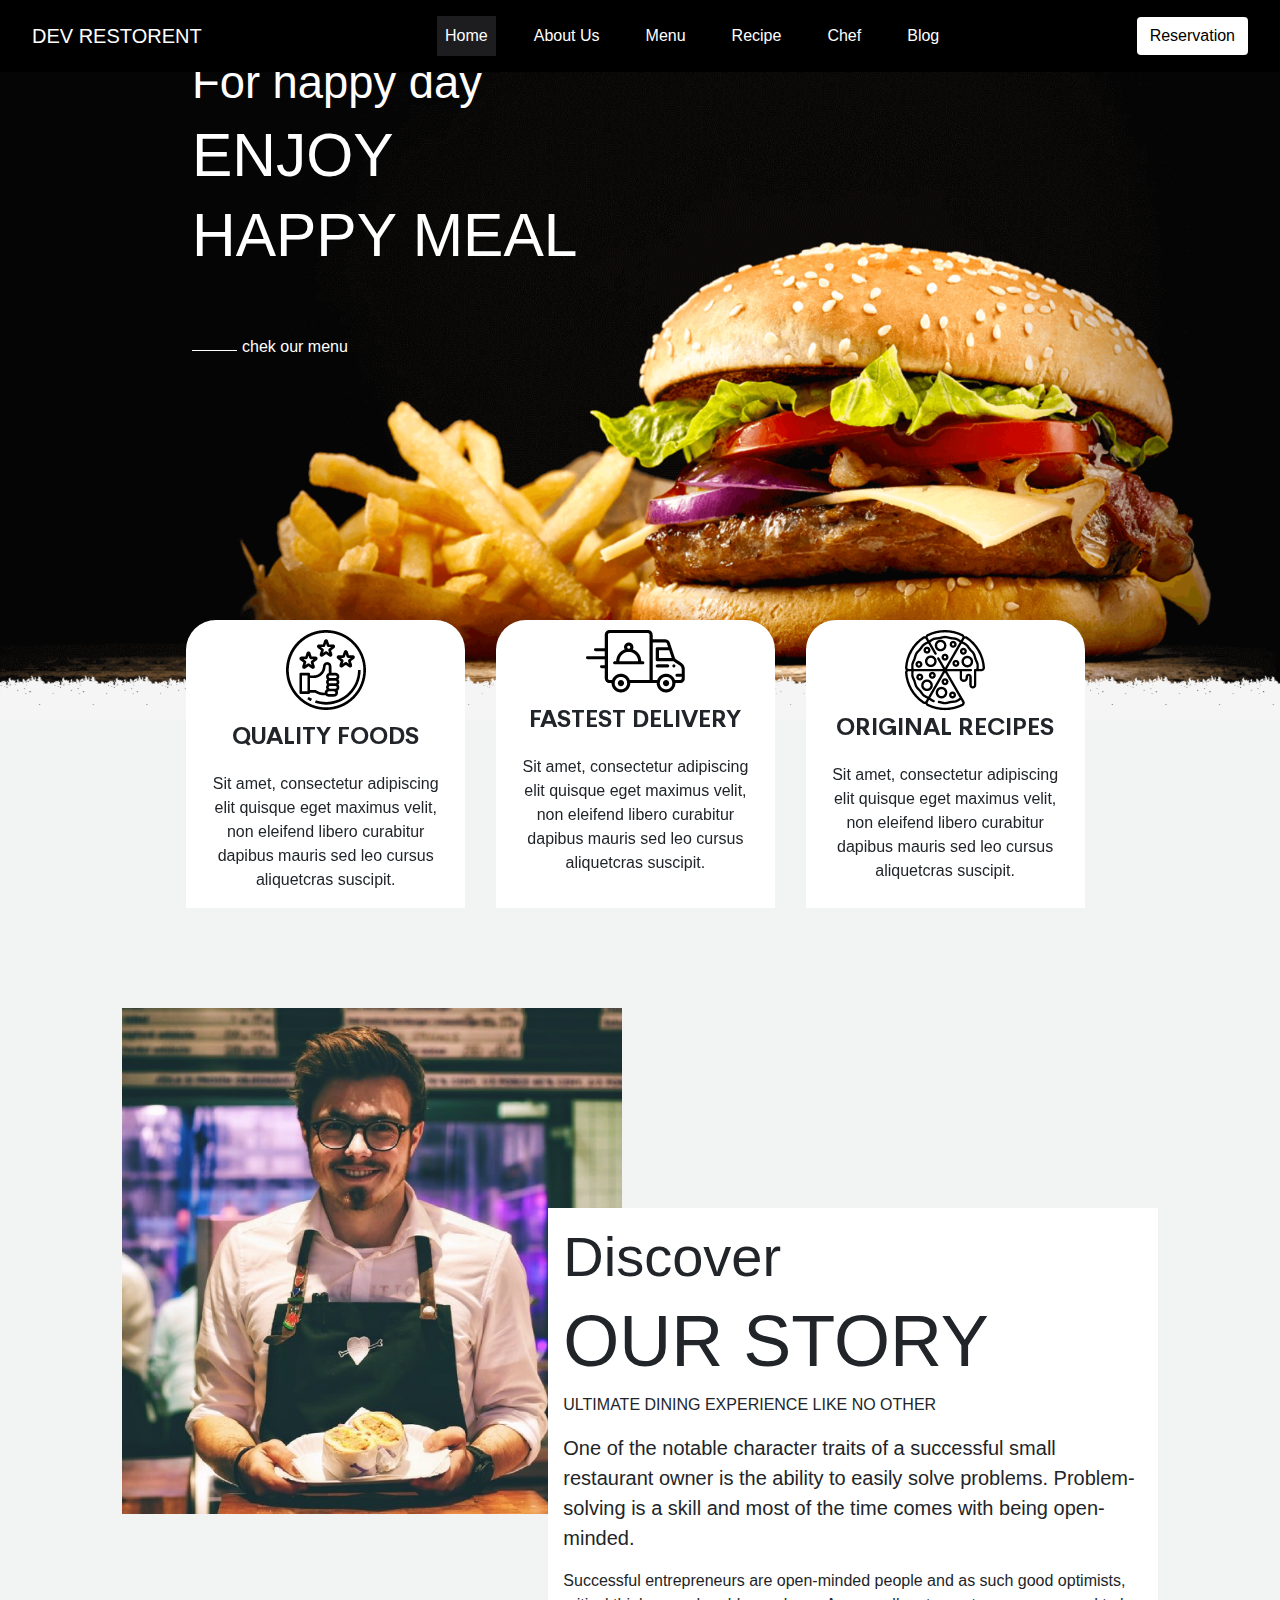
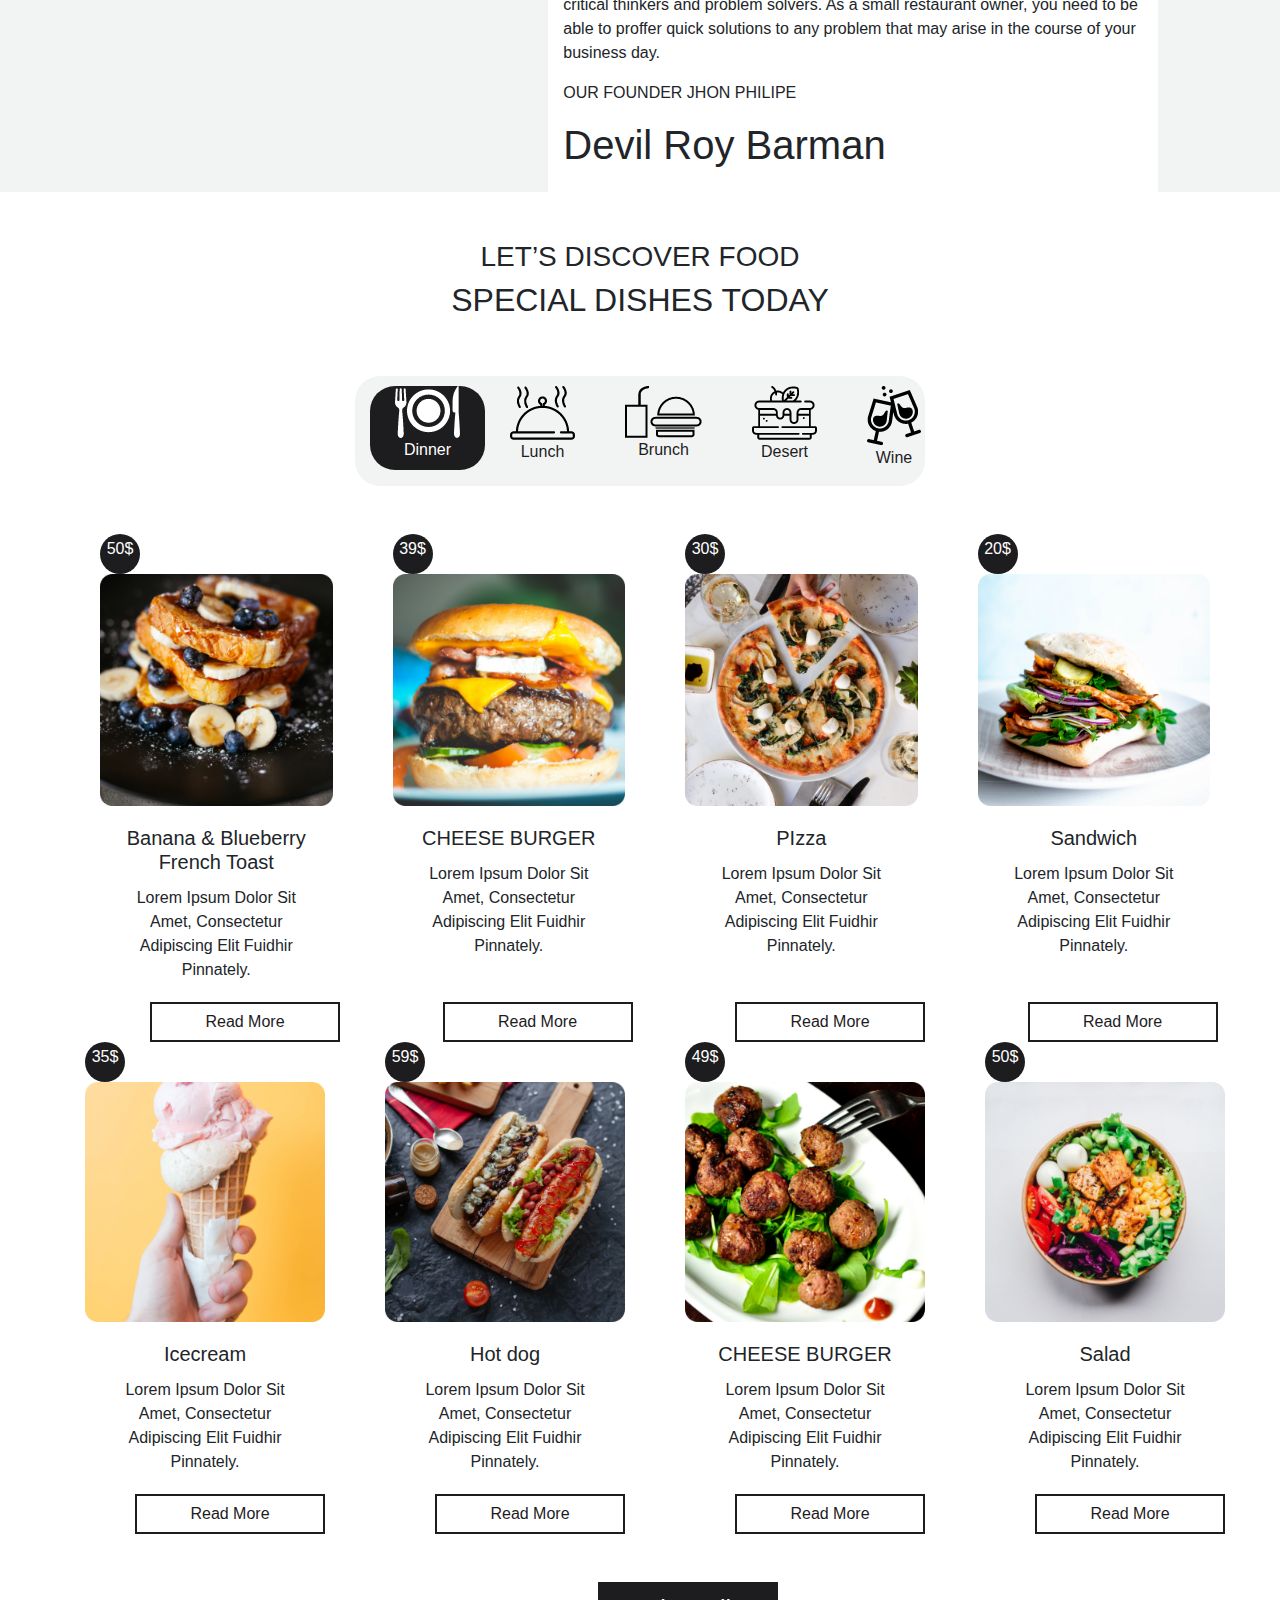
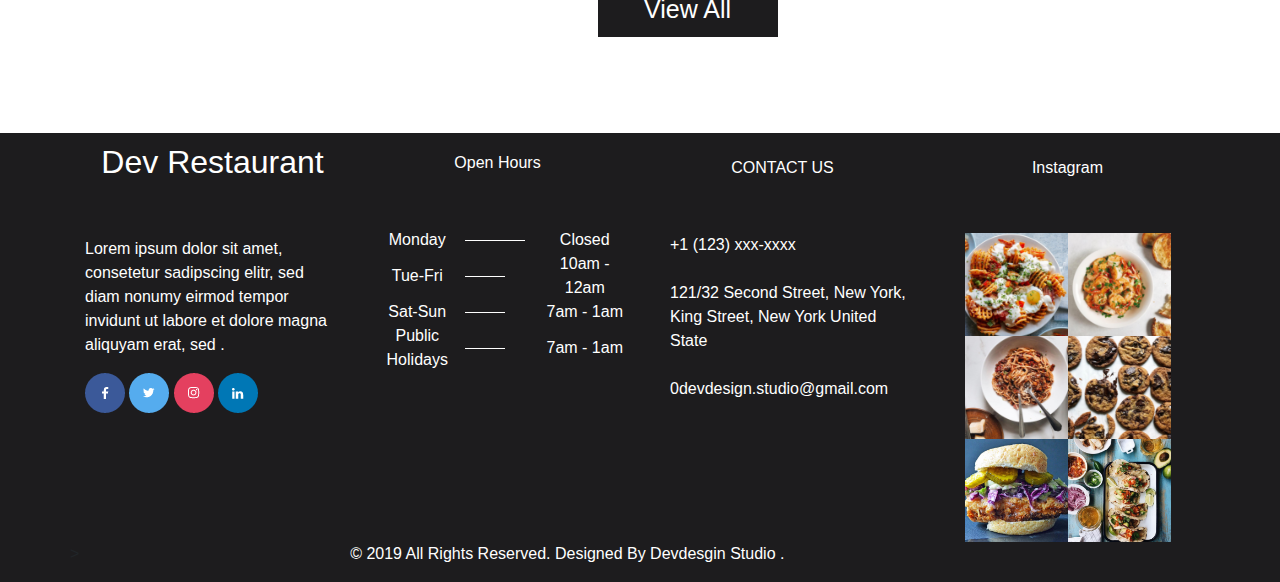
<file: index.html>
<!doctype html>
<html lang="en">
  <head>
    <title>Title</title>
    <!-- Required meta tags -->
    <meta charset="utf-8">
    <meta name="viewport" content="width=device-width, initial-scale=1, shrink-to-fit=no">

    <!-- Bootstrap CSS -->
    <link rel="stylesheet" href="https://cdnjs.cloudflare.com/ajax/libs/font-awesome/5.15.2/css/all.min.css" integrity="sha512-HK5fgLBL+xu6dm/Ii3z4xhlSUyZgTT9tuc/hSrtw6uzJOvgRr2a9jyxxT1ely+B+xFAmJKVSTbpM/CuL7qxO8w==" crossorigin="anonymous" />
    <link rel="stylesheet" href="https://stackpath.bootstrapcdn.com/bootstrap/4.3.1/css/bootstrap.min.css" integrity="sha384-ggOyR0iXCbMQv3Xipma34MD+dH/1fQ784/j6cY/iJTQUOhcWr7x9JvoRxT2MZw1T" crossorigin="anonymous">
    <link rel="stylesheet" href="code.css">
    <link rel="stylesheet" media="screen" href="./css/styles.css" type="text/css">
  </head>
  <body id="home">

    <!-- Navbar -------------------------------------->
<div class="container-fluid">
  <div class="row" >
    <div class="col">
       <nav class="navbar navbar-expand-lg navbar-light fixed-top" style="background-color: black;" id="navbar">
           <button class="navbar-toggler" type="button" data-toggle="collapse" data-target="#navbarTogglerDemo01" aria-controls="navbarTogglerDemo01" aria-expanded="false" aria-label="Toggle navigation">
               <i class="fas fa-bars" style="color: white;"></i>
           </button>
           <div class="collapse navbar-collapse navbar" id="navbarTogglerDemo01">
             <a class="navbar-brand" href="#" style="color: white;">DEV RESTORENT</a>
             <ul class="navbar-nav mr-auto mt-2 mt-lg-0 ml-auto" style="color: white;">
               <li class="nav-item active">
                 <a class="nav-link" href="#home" class="nav" style="color: white;">Home </a>
               </li>
               <li class="nav-item">
                 <a class="nav-link" href="#aboutUs" style="color: white;">About Us</a>
               </li>
               <li class="nav-item">
                   <a class="nav-link" href="#menu" style="color: white;">Menu</a>
                 </li>
                 <li class="nav-item">
                   <a class="nav-link" href="#" style="color: white;">Recipe</a>
                 </li>
                 <li class="nav-item">
                   <a class="nav-link" href="#" style="color: white;">Chef</a>
                 </li>
                 <li class="nav-item">
                   <a class="nav-link" href="#contacts" style="color: white;">Blog</a>
                 </li>
             </ul>
               <button class="btn  " type="submit" style="color:black; background-color: white;">Reservation</button>
           </div>
         </nav>
    </div>
</div>
</div>



<!-- carousel -------------------->


  <div class="row">
    <div class="col">
       <div id="carouselExampleCaptions" class="carousel slide" data-ride="carousel">
           <div class="carousel-inner">
             <div class="carousel-item active">
               <img src="./images/caroussel.png" class="d-block w-100">
               <div class="carousel-caption title">
                 <h5 class="im">For happy day</h5>
                 <h1 class="im">ENJOY</h1>
                  <h1 class="im"> HAPPY MEAL</h1>
                  <div class="ligne im1">
                  </div>
                  <div>
                   <p style="color: white; margin-right: 50px;" class="text im1">chek our menu</p>
                  </div>
               </div>
             </div>
           </div>
         </div>
    </div>
</div>



<!-- 3 cards ----------------------------------------->
<div class="container-fluid">
  <div class="row aboutUs" >
    <div class="row allCards" id="aboutUs">
        <div class="col-xs-12 col-md-3 offset-md-2 card1">
            <img src="./images//icone1.png">
            <p class="cardT">QUALITY FOODS</p>
            <p style="text-align: center;">Sit amet, consectetur adipiscing elit quisque eget maximus velit, non eleifend libero curabitur dapibus mauris sed leo cursus aliquetcras suscipit.</p>
        </div>
        <div class="col-xs-12 col-md-3  card1">
          <img src="./images//icone2.png" class="icone2">
          <p class="cardT">FASTEST DELIVERY</p>
          <p style="text-align: center;">Sit amet, consectetur adipiscing elit quisque eget maximus velit, non eleifend libero curabitur dapibus mauris sed leo cursus aliquetcras suscipit.</p>
      </div>
      <div class="col-xs-12 col-md-3  card1">
          <img src="./images//icone3.png">
          <p style="text-align: center; font-family: 'CerebriSansPro-Bold'; font-size: 24px;">ORIGINAL RECIPES </p>
          <p style="text-align: center;">Sit amet, consectetur adipiscing elit quisque eget maximus velit, non eleifend libero curabitur dapibus mauris sed leo cursus aliquetcras suscipit.</p>
      </div>
    </div>
  
         <!-- about us ----------------------------------------------------------->
    <div class="col-xs-12 col-md-4 offset-md-1">
      <img src="./images/imege2.png" class="image">
    </div>
      <div class="col-xs-12 col-md-6"  style="text-align: left;">
        <div class="description">
          <h1 class="display-4">Discover</h1>
          <h1 class="display-3">OUR STORY</h1>
          <p>ULTIMATE DINING EXPERIENCE LIKE NO OTHER</p>
          <p class="lead">One of the notable character traits of a successful small restaurant owner is the ability to easily solve problems. Problem-solving is a skill and most of the time comes with being open-minded.</p>
          <p>Successful entrepreneurs are open-minded people and as such good optimists, critical thinkers and problem solvers. As a small restaurant owner, you need to be able to proffer quick solutions to any problem that may arise in the course of your business day.</p>
          <p>OUR FOUNDER JHON PHILIPE</p>
          <H1>Devil Roy Barman</H1>
        </div>
      </div>
  </div><br><br>
</div>



     <!-- food cards ----------------------------------------->

     <div class="container">
      <div class="row" id="menu">
        <div class="col-xs-12 col-md-6 offset-md-3" style="text-align: center;">
          <h3> LET’S DISCOVER FOOD</h3>
          <h2>SPECIAL DISHES TODAY</h2><br><br>
        </div><br><br>
        <div class="col-xs-12 col-md-6 offset-md-3 iconsBlock">
          <ul>
            <li class="active">
              <a href="#">
                <div class="icone ">
                  <img src="./images/i1.png">
                </div>
                <div class="name" style="color: white;">Dinner</div>
              </a>
            </li>
            <li>
              <a href="#">
                <div class="icone">
                  <img src="./images/i2.png">
                </div>
                <div class="name" style="color: #1D1C1E;">Lunch</div>
              </a>
            </li>
            <li>
              <a href="#">
                <div class="icone">
                  <img src="./images/i3.png">
                </div>
                <div class="name" style="color: #1D1C1E;">Brunch</div>
              </a>
            </li>
            <li>
              <a href="#">
                <div class="icone">
                  <img src="./images/i4.png">
                </div>
                <div class="name" style="color: #1D1C1E ;">Desert</div>
              </a>
            </li>
            <li>
              <a href="#">
                <div class="icone">
                  <img src="./images/i5.png">
                </div>
                <div class="name" style="color: #1D1C1E;">Wine</div>
              </a>
            </li>
          </ul>
          </div>
        </div><br><br>
      
        <div class="row">
          <div class="card-deck">
          <div class="card">
            <div class="cercle"><h6 style="color: white; margin-top: 5px;">50$</h6></div>
            <img src="./images//im1.png" class="card-img-top" alt="">
            <div class="card-body">
              <h5 class="card-title" style="text-align: center;">Banana & Blueberry French Toast </h5>
              <p class="card-text" style="text-align: center;">Lorem Ipsum Dolor Sit Amet, Consectetur Adipiscing Elit Fuidhir Pinnately.</p>
            </div>
            <button type="button" class="default">Read More</button>
          </div>
          <div class="card">
            <div class="cercle"><h6 style="color: white; margin-top: 5px;">39$</h6></div>
            <img src="./images//im2.png" class="card-img-top" alt="">
            <div class="card-body">
              <h5 class="card-title" style="text-align: center;">CHEESE BURGER </h5>
              <p class="card-text" style="text-align: center;">Lorem Ipsum Dolor Sit Amet, Consectetur Adipiscing Elit Fuidhir Pinnately.</p>
            </div>
            <button type="button" class="default">Read More</button>
          </div>
          <div class="card">
            <div class="cercle"><h6 style="color: white; margin-top: 5px;">30$</h6></div>
            <img src="./images/im3.png" class="card-img-top" alt="">
            <div class="card-body">
              <h5 class="card-title" style="text-align: center;">PIzza</h5>
              <p class="card-text" style="text-align: center;">Lorem Ipsum Dolor Sit Amet, Consectetur Adipiscing Elit Fuidhir Pinnately.</p>
            </div>
            <button type="button" class="default">Read More</button>
          </div>
          <div class="card">
            <div class="cercle"><h6 style="color: white; margin-top: 5px;">20$</h6></div>
            <img src="./images//im4.png" class="card-img-top" alt="">
            <div class="card-body">
              <h5 class="card-title" style="text-align: center;">Sandwich</h5>
              <p class="card-text" style="text-align: center;">Lorem Ipsum Dolor Sit Amet, Consectetur Adipiscing Elit Fuidhir Pinnately.</p>
            </div>
            <button type="button" class="default">Read More</button>
          </div>
        </div>
        <div class="row">
          <div class="card-deck">
            <div class="card">
              <div class="cercle"><h6 style="color: white; margin-top: 5px;">35$</h6></div>
              <img src="./images//im5.png" class="card-img-top" alt="">
              <div class="card-body">
                <h5 class="card-title" style="text-align: center;">Icecream</h5>
                <p class="card-text" style="text-align: center;">Lorem Ipsum Dolor Sit Amet, Consectetur Adipiscing Elit Fuidhir Pinnately.</p>
              </div>
              <button type="button" class="default">Read More</button>
            </div>
            <div class="card">
              <div class="cercle"><h6 style="color: white; margin-top: 5px;">59$</h6></div>
              <img src="./images//im6.png" class="card-img-top" alt="">
              <div class="card-body">
                <h5 class="card-title" style="text-align: center;">Hot dog</h5>
                <p class="card-text" style="text-align: center;">Lorem Ipsum Dolor Sit Amet, Consectetur Adipiscing Elit Fuidhir Pinnately.</p>
              </div>
              <button type="button" class="default">Read More</button>
            </div>
            <div class="card">
              <div class="cercle"><h6 style="color: white; margin-top: 5px;">49$</h6></div>
              <img src="./images/im7.png" class="card-img-top" alt="">
              <div class="card-body">
                <h5 class="card-title" style="text-align: center;">CHEESE BURGER </h5>
                <p class="card-text" style="text-align: center;">Lorem Ipsum Dolor Sit Amet, Consectetur Adipiscing Elit Fuidhir Pinnately.</p>
              </div>
              <button type="button" class="default">Read More</button>
            </div>
            <div class="card">
              <div class="cercle"><h6 style="color: white; margin-top: 5px;">50$</h6></div>
              <img src="./images//im8.png" class="card-img-top" alt="">
              <div class="card-body">
                <h5 class="card-title" style="text-align: center;">Salad</h5>
                <p class="card-text" style="text-align: center;">Lorem Ipsum Dolor Sit Amet, Consectetur Adipiscing Elit Fuidhir Pinnately.</p>
              </div>
              <button type="button" class="default">Read More</button>
            </div>
          </div>
        </div>
      
          </div>
        </div>
    </div>
</div><br><br>
<div class="container">
  <div class="row">
    <div class="col-xs-12 col-md-3 offset-md-5">
      <button type="button" class="view">View All</button>
    </div>
  </div>
</div>
<br><br><br><br>


<!-- footer----------------------------------------------------------------->
<div class="footer">
<div class="container">
  <div class="row " id="contacts">
    <div class="col-xs-6 col-md-3">
      <h2 style="color: white; margin-top: 10px;">Dev Restaurant</h2><br><br>
      <p style="color: white; text-align: left;">Lorem ipsum dolor sit amet, consetetur sadipscing elitr, sed diam nonumy eirmod tempor invidunt ut labore et dolore magna aliquyam erat, sed .</p>
      <div style="text-align: left;" class="social">
        <a href="#"><img src="./images/facebook.png"></a>
        <a><img src="./images/twitter.png"></a>
        <a><img src="./images/insta.png"></a>
        <a><img src="./images/linkedIn.png"></a>
      </div>

    </div>
    <div class="col-xs-6 col-md-3">
      <h6 style="color: white; margin-top: 20px;">Open Hours</h6><br><br>

      <table class="array">
        <tr>
          <td><a style="color: white;"> <i class="far fa-clock"></i>Monday</a></i></td>
          <td><div  class="ligne1" class="fixed"></div></td>
          <td style="color: white;">Closed</td>
        </tr>
        <tr>
          <td><a style="color: white;"> <i class="far fa-clock"></i>Tue-Fri</a></i></td>
          <td><div class="ligne2"></div></td>
          <td style="color: white;">10am - 12am</td>
        </tr>
        <tr>
          <td><a style="color: white;"> <i class="far fa-clock"></i>Sat-Sun</a></i></td>
          <td><div class="ligne2"></div></td>
          <td style="color: white;">7am - 1am</td>
        </tr>
        <tr>
          <td><a style="color: white;"> <i class="far fa-clock"></i>Public Holidays</a></i></td>
          <td><div class="ligne2"></div></td>
          <td style="color: white;">7am - 1am</td>
        </tr>
      </table>
      </div>
      <div class="col-xs-6 col-md-3 contact" style="margin-top: 25px; color: white;">
        <h6>CONTACT US</h6><br><br>
        <div > <a><i class="fas fa-phone-alt"></i>+1 (123) xxx-xxxx</a><br></div>
       <div><a style="text-align: left;"><i class="fas fa-map-marker-alt"></i>121/32 Second Street, New York, King Street, New York
        United State</a><br></div>
        <div><a><i class="fas fa-envelope"></i>0devdesign.studio@gmail.com</a></div>
          
      </div>
      <div class="col-xs-6 col-md-3" style="margin-top: 25px;">
        <h6 style="color: white;">Instagram</h6><br><br>
        <table class="array">
          <tr>
            </td><img src="./images//insta1.png">
          </tr>
          <tr>
            <img src="./images//insta2.png">
          </tr>
          <tr>
            <img src="./images//insta3.png">
          </tr>
          <tr>
          </td><img src="./images//insta4.png">
        </tr>
        <tr>
          <img src="./images//insta5.png">
        </tr>
        <tr>
          <img src="./images//insta6.png">
        </tr>
        </table>
      </div>
      <div class="hr"></div>>
      <div class="row">
        <div class="col-xs-6 col-md-12 offset-md-7">
               <p class="copyright-text" style="color: white;"> &copy; 2019 All Rights Reserved. Designed By
                <a href="#" style="color: white;">Devdesgin Studio </a>.
                   </p>
                 </div>
        </div>
      </div>
      
  </div>
</div>
</div>
    <!-- Optional JavaScript -->
    <!-- jQuery first, then Popper.js, then Bootstrap JS -->
    <script src="https://code.jquery.com/jquery-3.3.1.slim.min.js" integrity="sha384-q8i/X+965DzO0rT7abK41JStQIAqVgRVzpbzo5smXKp4YfRvH+8abtTE1Pi6jizo" crossorigin="anonymous"></script>
    <script src="https://cdnjs.cloudflare.com/ajax/libs/popper.js/1.14.7/umd/popper.min.js" integrity="sha384-UO2eT0CpHqdSJQ6hJty5KVphtPhzWj9WO1clHTMGa3JDZwrnQq4sF86dIHNDz0W1" crossorigin="anonymous"></script>
    <script src="https://stackpath.bootstrapcdn.com/bootstrap/4.3.1/js/bootstrap.min.js" integrity="sha384-JjSmVgyd0p3pXB1rRibZUAYoIIy6OrQ6VrjIEaFf/nJGzIxFDsf4x0xIM+B07jRM" crossorigin="anonymous"></script>

<!-- JQUERY to animate scrolling -->
<script src="https://ajax.googleapis.com/ajax/libs/jquery/3.5.1/jquery.min.js"></script>
    <!-- scrollpy -->
    <script>
      $(document).ready(function(){
        // Add smooth scrolling to all links in navbar + footer link
        $(".navbar a, footer a[href='#menu']").on('click', function(event) {
      
         // Make sure this.hash has a value before overriding default behavior
        if (this.hash !== "") {
      
          // Prevent default anchor click behavior
          event.preventDefault();
      
          // Store hash
          var hash = this.hash;
      
          // Using jQuery's animate() method to add smooth page scroll
          // The optional number (900) specifies the number of milliseconds it takes to scroll to the specified area
          $('html, body').animate({
            scrollTop: $(hash).offset().top
          }, 900, function(){
      
            // Add hash (#) to URL when done scrolling (default click behavior)
            window.location.hash = hash;
            });
          } // End if
        });
      })
      </script>
  </body>
</html>
</file>
<file: code.css>
html{
    overflow-x: hidden;
    }
    *{

        margin:0;
        
        padding:0;
        
        }
        
         
        
        body, html{height:100%;}
        
        body{
        
        text-align:center;
        
        }
    .navbar ul li{
        margin-left: 30px;
        color: white !important;
    
    }
.title{
    /* margin-right: 500px !important; */
    margin-bottom: 400px !important;
    padding-right: 400px !important;
}
.title h5{
    font-size: 12mm;
    font-style:initial;
    text-align: left;
    font-family: sans-serif;
}
.title h1{
    font-size: 16mm;
    text-align: left;
    font-family: sans-serif;
}
.ligne{
    background-color: white;
    border: white;
    height: 1px;
    width: 45px;
    position: absolute;
    margin-top: 70px !important;
    margin-right: 90px;
}
.text{
    position: absolute;
    margin-top: 55px;
    margin-left: 50px;
    white-space: nowrap;
}
.design{
max-width: 100%; 
display:block; 
height: auto;

margin-top: 720px;
position: fixed;
}

.aboutUs{
    background-color: #F2F4F4;
    height: auto;
    width: auto;
}
.card1{
    border: white;
    background-color: white;
    border-top-left-radius: 30px;
    border-top-right-radius: 30px;
}
.card1 img{
    display: block;
    margin-left: auto;
    margin-right: auto;
    text-align: center;
    margin-top: 10px;
}
.allCards {
  display: flex;
  flex-direction: row;
  justify-content: space-around;
  position: relative;
  bottom: 100px;
  margin-right: 180px;
}
.image{
    max-width: 500px;
    max-height: 800px;
}
.design2{
   position: relative;
   top: 20px;
}

.default{
    border: 2px solid #1D1C1E;
    background-color: white;
    color: black;
    /* padding: 10px 15px; */
    width: 190px;
    height: 40px;
    font-size: 16px;
    border-color: #1D1C1E;
    color: #1D1C1E;
    margin-left: 50px;
}


/* hhhhhhh */
.icon-bar {
    width: 100%;
    background-color: white;
    overflow: auto;
  }
  
  .icon-bar a {
    float: left;
    width: 20%;
    text-align: center;
    padding: 12px 0;
    transition: all 0.3s ease;
    color: #1D1C1E;
    font-size: 30px;
    display: block;
  }
  
  .icon-bar a:hover {
    background-color: #1D1C1E;
    color: white;
  }
  
  .icon-bar .active {
      color: white;
    background-color: #1D1C1E;
  }
.description{
    background-color: white;
    margin-top: 200px;
}







.active{
    background-color:#1D1C1E ;
    border: #1D1C1E;
}
.card-deck .card{
    border: none;
    max-width: 300px;
    margin-left: 45px;
}
.button{
    background-color: white;
    border:1px, black;
    width: 150px;
}
.cercle{
    width: 40px;
    height: 40px;
    border-radius: 20px;
    background:#1D1C1E;
}




.footer{
    background-color: #1D1C1E;
}

.ligne1{
    background-color: white;
    height: 1px;
    width: 60px;
    margin-right: 20px;
}
.ligne2{
    background-color: white;
    height: 1px;
    width: 40px;
}
.text1{
    position: absolute;
    margin-left: 130px;
    margin-bottom: 10px !important;
}
.tablee tr{
    border: none;   
}
.contact a {
    display: flex;
    align-content: space-between;
}
.contact a i{
    margin-right: 15px;
    margin-top: 5px;
}
.array{
    border:#1D1C1E ;
    border-spacing: 2px;
}
.hr{
    height: 1px;
    width: auto;
    background-color: white;
}
</file>
<file: css/styles.css>
/* common font */
@font-face {
    font-family: 'CerebriSansPro-Bold';
    src: url('../fonts/CerebriSansPro-Bold.eot');
    src: url('../fonts/CerebriSansPro-Bold.eot?#iefix') format('embedded-opentype'),
         url('../fonts/CerebriSansPro-Bold.svg#CerebriSansPro-Bold') format('svg'),
         url('../fonts/CerebriSansPro-Bold.ttf') format('truetype'),
         url('../fonts/CerebriSansPro-Bold.woff') format('woff'),
         url('../fonts/CerebriSansPro-Bold.woff2') format('woff2');
    font-weight: normal;
    font-style: normal;
  }
/*  end common font */

html{
    overflow-x: hidden;
    }
    *{

        margin:0;
        
        padding:0;
        
        }
        body, html{height:100%;}
        
        body{
        
        text-align:center;
        
        }
    .navbar ul li{
        margin-left: 30px;
        color: white !important;
    
    }
.title{
    /* margin-right: 500px !important; */
    margin-bottom: 400px !important;
    padding-right: 400px !important;
}
.title h5{
    font-size: 12mm;
    font-style:initial;
    text-align: left;
    font-family: sans-serif;
}
.title h1{
    font-size: 16mm;
    text-align: left;
    font-family: sans-serif;
}
.ligne{
    background-color: white;
    border: white;
    height: 1px;
    width: 45px;
    position: absolute;
    margin-top: 70px !important;
    margin-right: 90px;
}
.text{
    position: absolute;
    margin-top: 55px;
    margin-left: 50px;
    white-space: nowrap;
}
.design{
max-width: 100%; 
display:block; 
height: auto;

margin-top: 720px;
position: fixed;
}

.aboutUs{
    background-color: #F2F4F4;
    height: auto;
    width: auto;
}
.card1{
    border: white;
    background-color: white;
    border-top-left-radius: 30px;
    border-top-right-radius: 30px;
}
.cardT{
   text-align: center; font-family: 'CerebriSansPro-Bold'; font-size: 24px;
   margin-top: 10px;
}
.card1 img{
    display: block;
    margin-left: auto;
    margin-right: auto;
    text-align: center;
    margin-top: 10px;
}
.allCards {
  display: flex;
  flex-direction: row;
  justify-content: space-around;
  position: relative;
  bottom: 100px;
  margin-right: 180px;
}
.image{
    max-width: 500px;
    max-height: 800px;
}
.design2{
   position: relative;
   top: 20px;
}

.default{
    border: 2px solid #1D1C1E;
    background-color: white;
    color: black;
    /* padding: 10px 15px; */
    width: 190px;
    height: 40px;
    font-size: 16px;
    border-color: #1D1C1E;
    color: #1D1C1E;
    margin-left: 50px;
}



.icon-bar {
    width: 100%;
    background-color: white;
    overflow: auto;
  }
  
  .icon-bar a {
    float: left;
    width: 20%;
    text-align: center;
    padding: 12px 0;
    transition: all 0.3s ease;
    color: #1D1C1E;
    font-size: 30px;
    display: block;
  }
  
  .icon-bar a:hover {
    background-color: #1D1C1E;
    color: white 2px solid;
  }
  
  .icon-bar .active {
      color: white;
    background-color: #1D1C1E;
  }
  .iconsBlock{
    background-color: #F2F4F4;
    border-radius: 25px;
  }
  .iconsBlock ul{
      display: flex;
  }
  .iconsBlock ul li{
      text-align: center;
      display: block;
      margin-top: 10px;
  }
  .iconsBlock ul li a{
      text-decoration: none;
      padding: 0 25px;
      display: block;
  }
  .iconsBlock ul .active{
      background-color: #1D1C1E;
      color: white;
      /* padding: 0 10px;
      padding-top: 10px; */
      border: #1D1C1E;
      border-radius: 25px;
  }

.description{
    background-color: white;
    margin-top: 200px;
    padding: 15px 15px !important;
}







.active{
    background-color:#1D1C1E ;
    border: #1D1C1E;
}
.card-deck .card{
    border: none;
    max-width: 300px;
    margin-left: 45px;
}
.button{
    background-color: white;
    border:1px, black;
    width: 150px;
}
.cercle{
    width: 40px;
    height: 40px;
    border-radius: 20px;
    background:#1D1C1E;
}
.view{
    width: 180px;
    height: 55px;
    background-color: #1D1C1E;
    color: white;
    font-size: 25px;
    border: solid 2px #1D1C1E;
}
ul{
    list-style: none;
}




.footer{
    background-color: #1D1C1E;
}

.ligne1{
    background-color: white;
    height: 1px;
    width: 60px;
    margin-right: 20px;
}
.ligne2{
    background-color: white;
    height: 1px;
    width: 40px;
}
.text1{
    position: absolute;
    margin-left: 130px;
    margin-bottom: 10px !important;
}
.tablee tr{
    border: none;   
}
.contact a {
    display: flex;
    align-content: space-between;
}
.contact a i{
    margin-right: 15px;
    margin-top: 5px;
}
.array{
    border:#1D1C1E ;
    border-spacing: 2px;
}
.hr{
    height: 1px;
    width: auto;
    background-color: white;
}


/* media-query */
@media screen and (max-width: 1000px) {
    .default {
        width :100px
    }
    body {
        overflow-x: hidden !important;
    }
    .container {
        max-width: 100% !important;
        overflow-x: hidden !important;
    }
    .im{
        position: relative;
        top: 250px;
        font-size: 5mm !important;
        font-style: italic;
    }
    .im1{
       display: none;
    }
    .iconsBlock ul li a{
        text-decoration: none;
        padding: 0 13px;
        display: block;
    }
    .card1{
        margin-left: 150px;
        margin-top: 50px;
    }
    .social{
        margin-left: 150px;
    }
            
  }

  @media screen and (max-width : 764px){
    
      .array{
          margin-left: 200px;
      } 
  }
</file>
